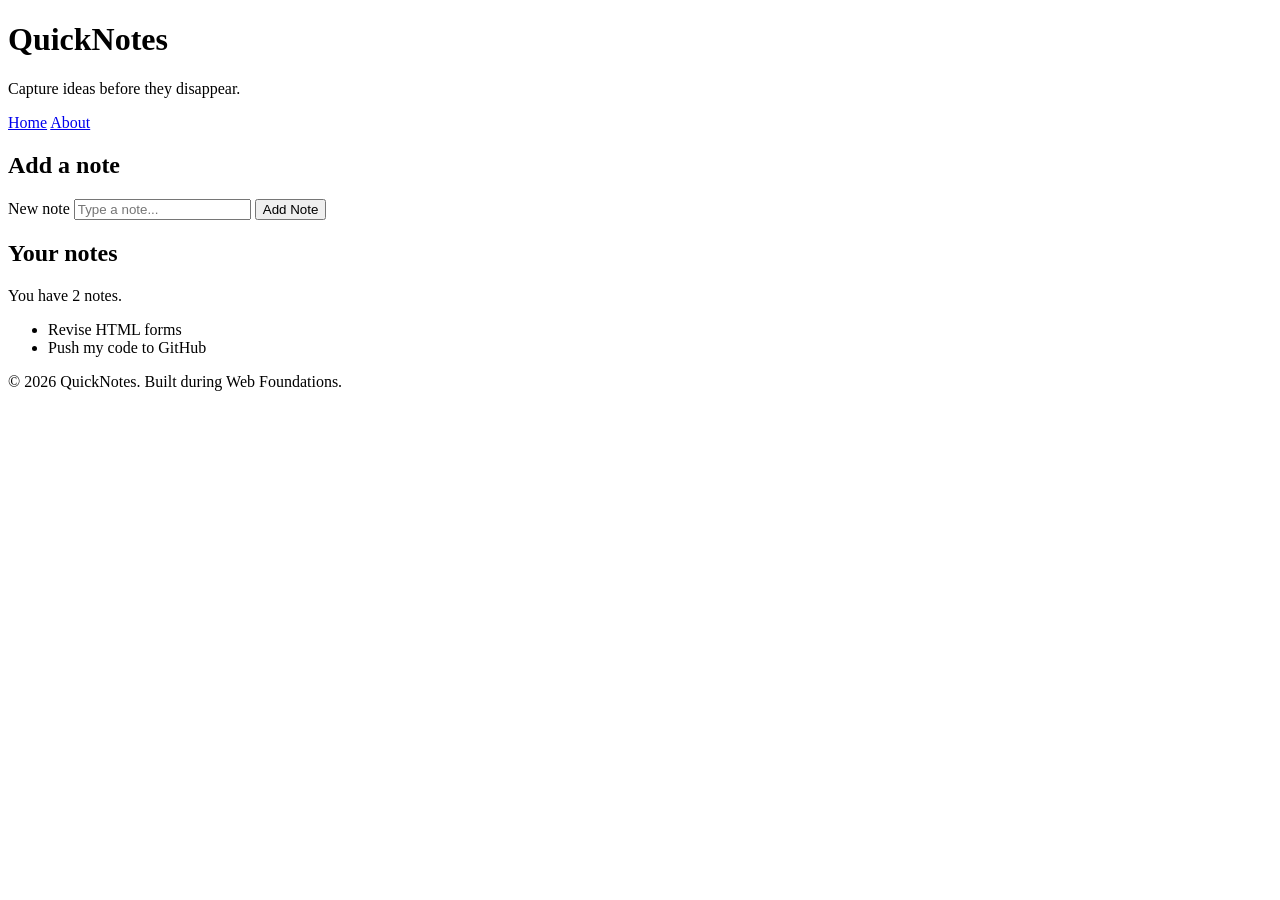
<file: day1/index.html>
<!doctype html>
<html lang="en">
  <head>
    <meta charset="UTF-8" />
    <meta name="viewport" content="width=device-width, initial-scale=1.0" />
    <title>QuickNotes</title>
  </head>
  <body>
    <header>
      <h1>QuickNotes</h1>
      <p>Capture ideas before they disappear.</p>

      <nav>
        <a href="index.html">Home</a>
        <a href="about.html">About</a>
      </nav>
    </header>

    <main>
      <section>
        <h2>Add a note</h2>
        <form id="note-form">
          <label for="note-input">New note</label>
          <input type="text" id="note-input" placeholder="Type a note..." />
          <button type="submit">Add Note</button>
        </form>
      </section>

      <section>
        <h2>Your notes</h2>
        <p id="note-count">You have 2 notes.</p>
        <ul id="notes-list">
          <li>Revise HTML forms</li>
          <li>Push my code to GitHub</li>
        </ul>
      </section>
    </main>

    <footer>
      <p>&copy; 2026 QuickNotes. Built during Web Foundations.</p>
    </footer>
  </body>
</html>
</file>
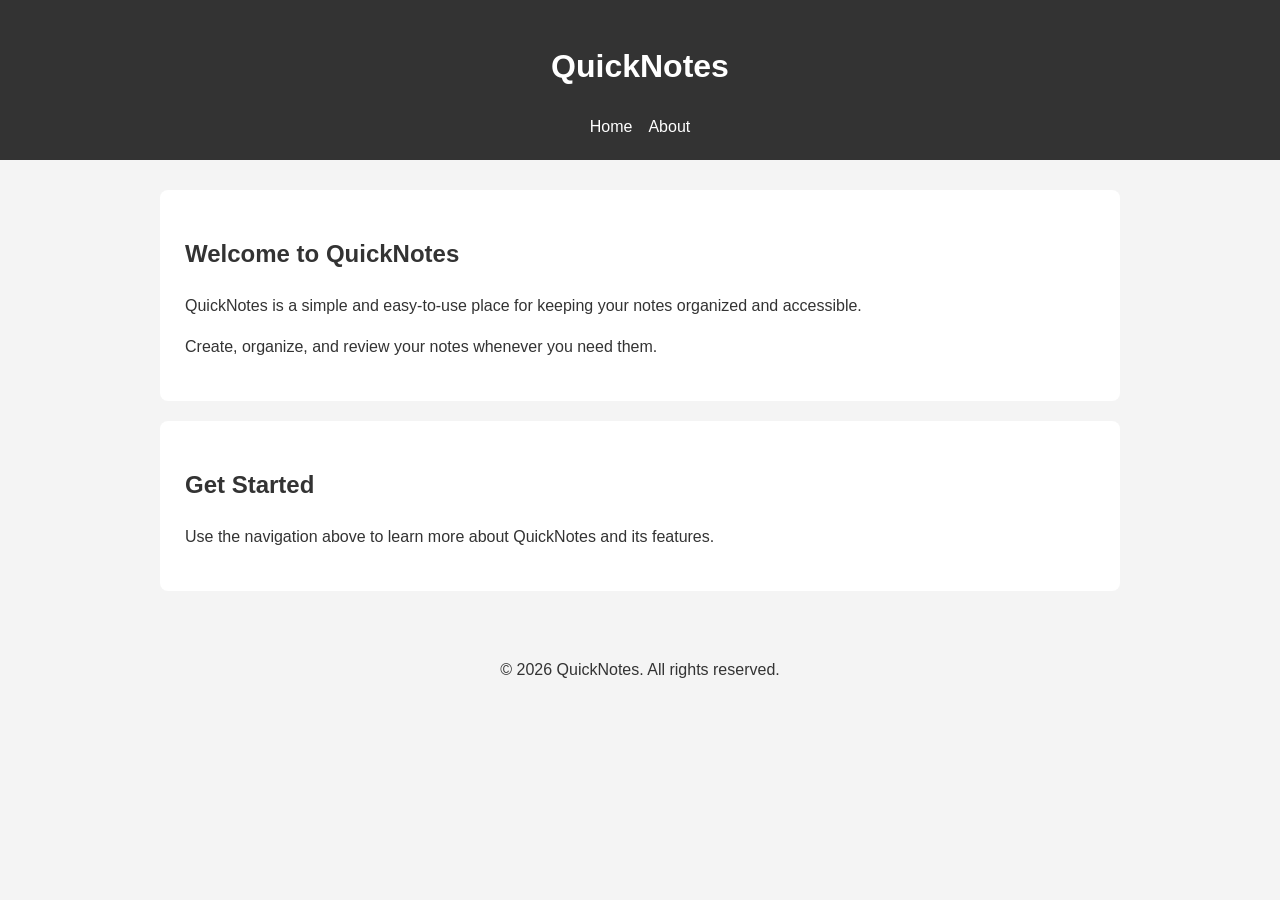
<file: day2/index.html>
<!doctype html>
<html lang="en">
  <head>
    <meta charset="UTF-8" />
    <meta name="viewport" content="width=device-width, initial-scale=1.0" />
    <title>QuickNotes</title>
    <meta
      name="description"
      content="QuickNotes is a simple place to keep and organize your notes."
    />
    <link rel="stylesheet" href="style.css" />
  </head>

  <body>
    <header>
      <h1>QuickNotes</h1>

      <nav>
        <ul>
          <li><a href="index.html">Home</a></li>
          <li><a href="about.html">About</a></li>
        </ul>
      </nav>
    </header>

    <main>
      <section>
        <h2>Welcome to QuickNotes</h2>

        <p>
          QuickNotes is a simple and easy-to-use place for keeping your notes
          organized and accessible.
        </p>

        <p>Create, organize, and review your notes whenever you need them.</p>
      </section>

      <section>
        <h2>Get Started</h2>

        <p>
          Use the navigation above to learn more about QuickNotes and its
          features.
        </p>
      </section>
    </main>

    <footer>
      <p>&copy; 2026 QuickNotes. All rights reserved.</p>
    </footer>
  </body>
</html>
</file>
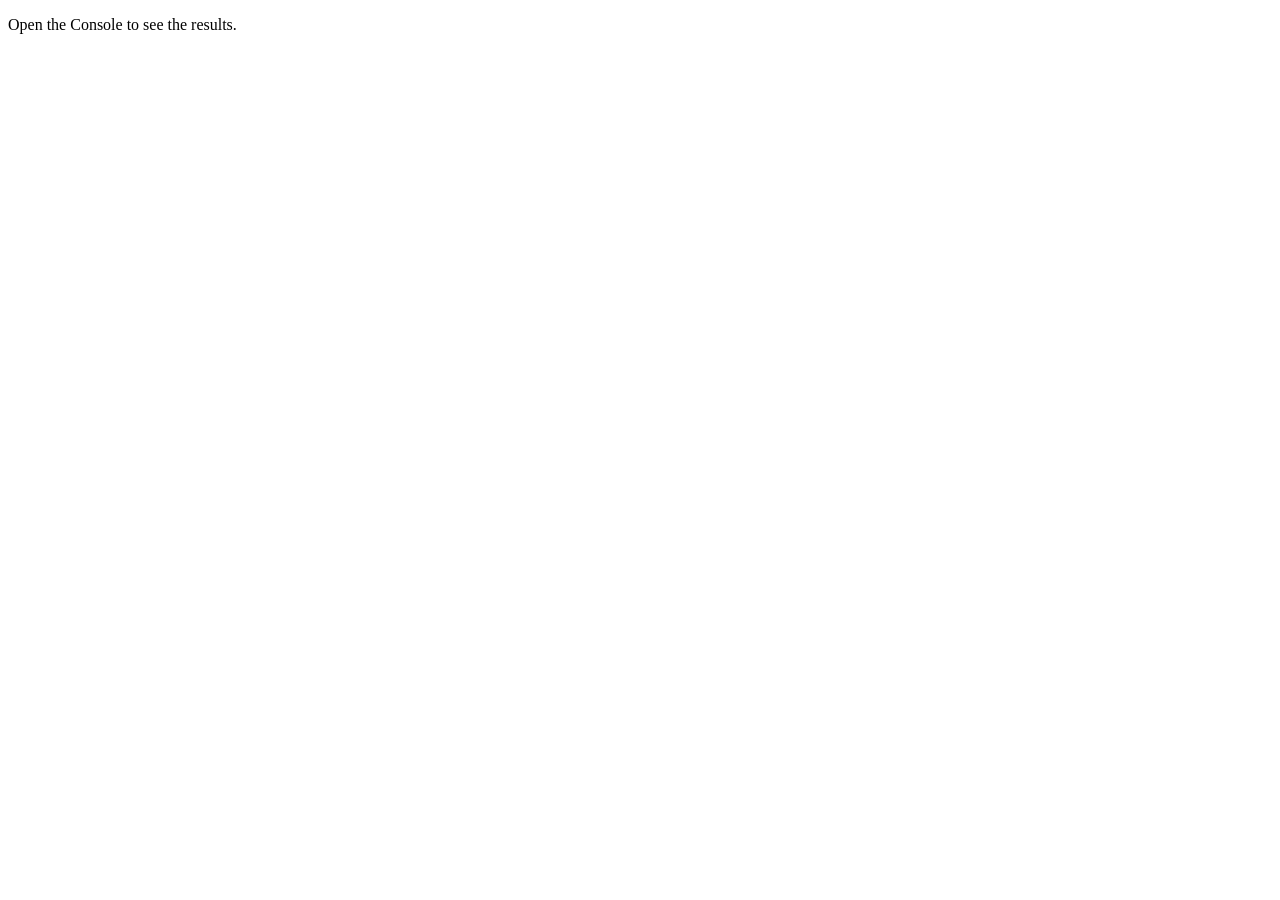
<file: day3/index.html>
<!doctype html>
<html lang="en">
  <head>
    <meta charset="UTF-8" />
    <meta name="viewport" content="width=device-width, initial-scale=1.0" />
    <title>Notes Toolkit</title>
    <script src="script.js" defer></script>
  </head>

  <body>
    <p>Open the Console to see the results.</p>
  </body>
</html>
</file>
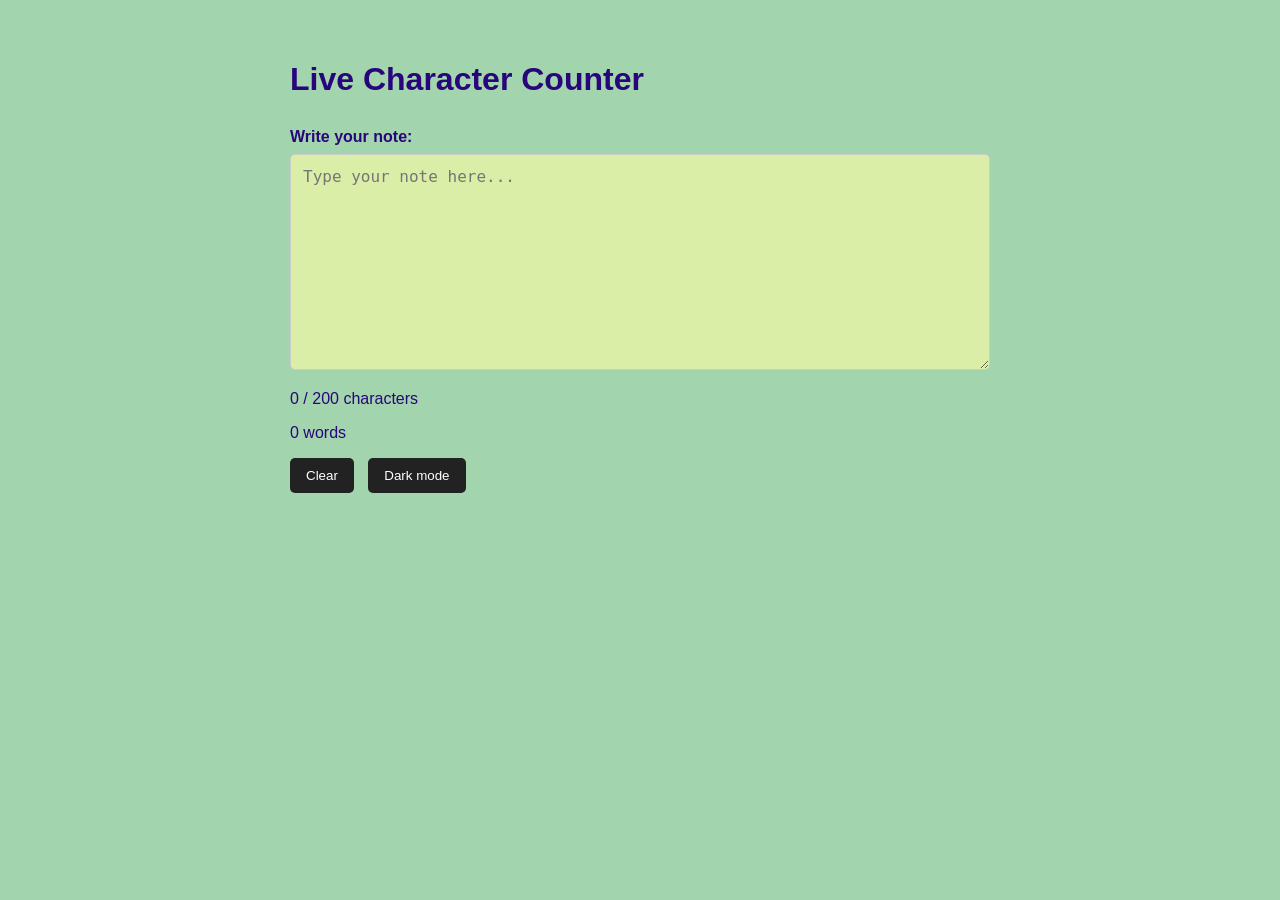
<file: day4/index.html>
<!doctype html>
<html lang="en">
  <head>
    <meta charset="UTF-8" />
    <meta name="viewport" content="width=device-width, initial-scale=1.0" />
    <title>Live Character Counter and Dark Mode</title>
    <link rel="stylesheet" href="style.css" />
    <script src="script.js" defer></script>
  </head>

  <body>
    <main>
      <h1>Live Character Counter</h1>

      <label for="note-text">Write your note:</label>

      <textarea
        id="note-text"
        rows="10"
        maxlength="250"
        placeholder="Type your note here..."
      ></textarea>

      <p id="char-count">0 / 200 characters</p>

      <p id="word-count">0 words</p>

      <button id="clear-btn" type="button">Clear</button>

      <button id="theme-toggle" type="button">Dark mode</button>
    </main>
  </body>
</html>
</file>
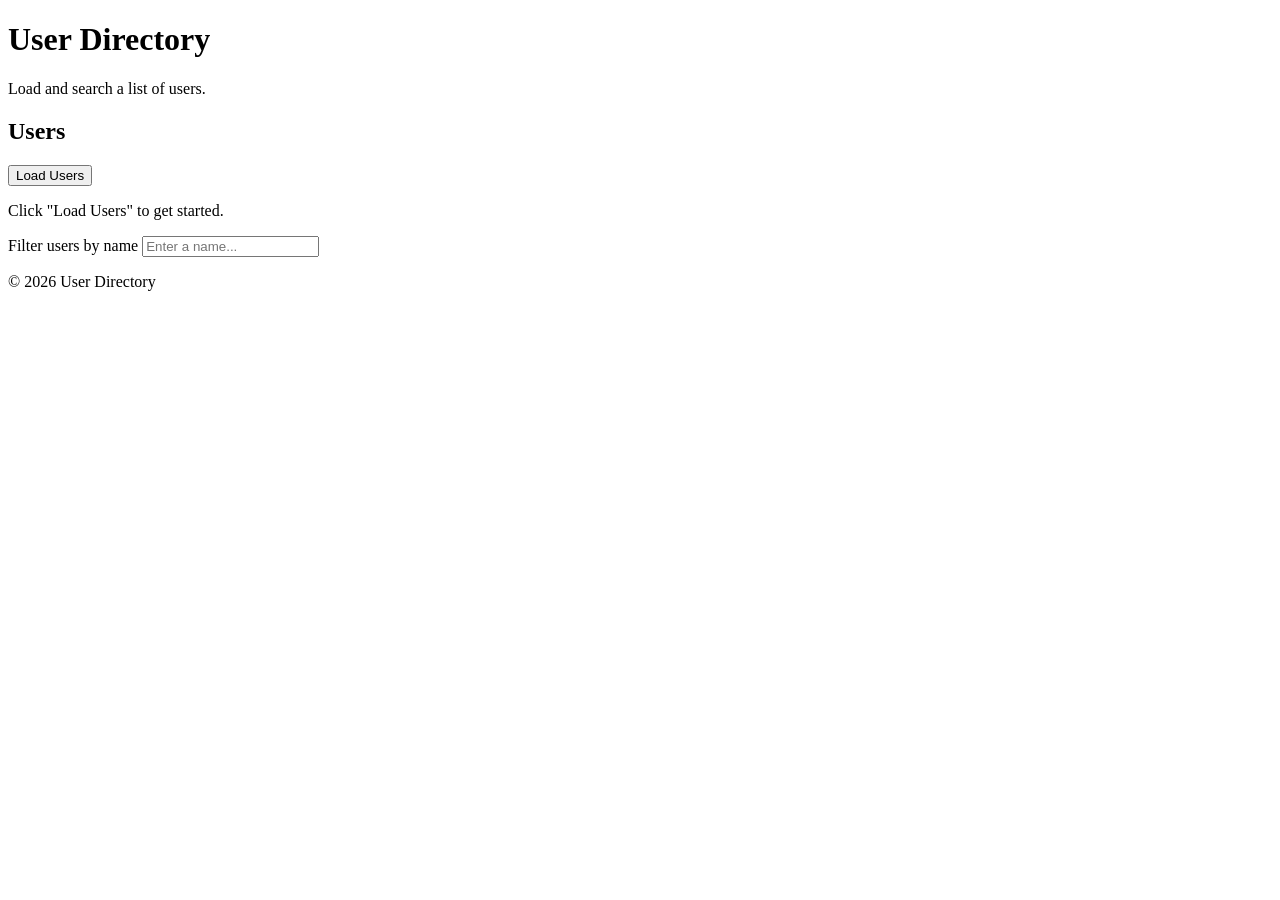
<file: day5/index.html>
<!doctype html>
<html lang="en">
  <head>
    <meta charset="UTF-8" />
    <meta name="viewport" content="width=device-width, initial-scale=1.0" />
    <title>Day 5 - User Directory</title>
    <script src="users.js" defer></script>
  </head>
  <body>
    <header>
      <h1>User Directory</h1>
      <p>Load and search a list of users.</p>
    </header>

    <main>
      <section aria-labelledby="users-heading">
        <h2 id="users-heading">Users</h2>

        <button id="load-users" type="button">Load Users</button>

        <p id="status" role="status" aria-live="polite">
          Click "Load Users" to get started.
        </p>

        <label for="filter-input">Filter users by name</label>
        <input type="text" id="filter-input" placeholder="Enter a name..." />

        <ul id="users-list"></ul>
      </section>
    </main>

    <footer>
      <p>&copy; 2026 User Directory</p>
    </footer>
  </body>
</html>
</file>
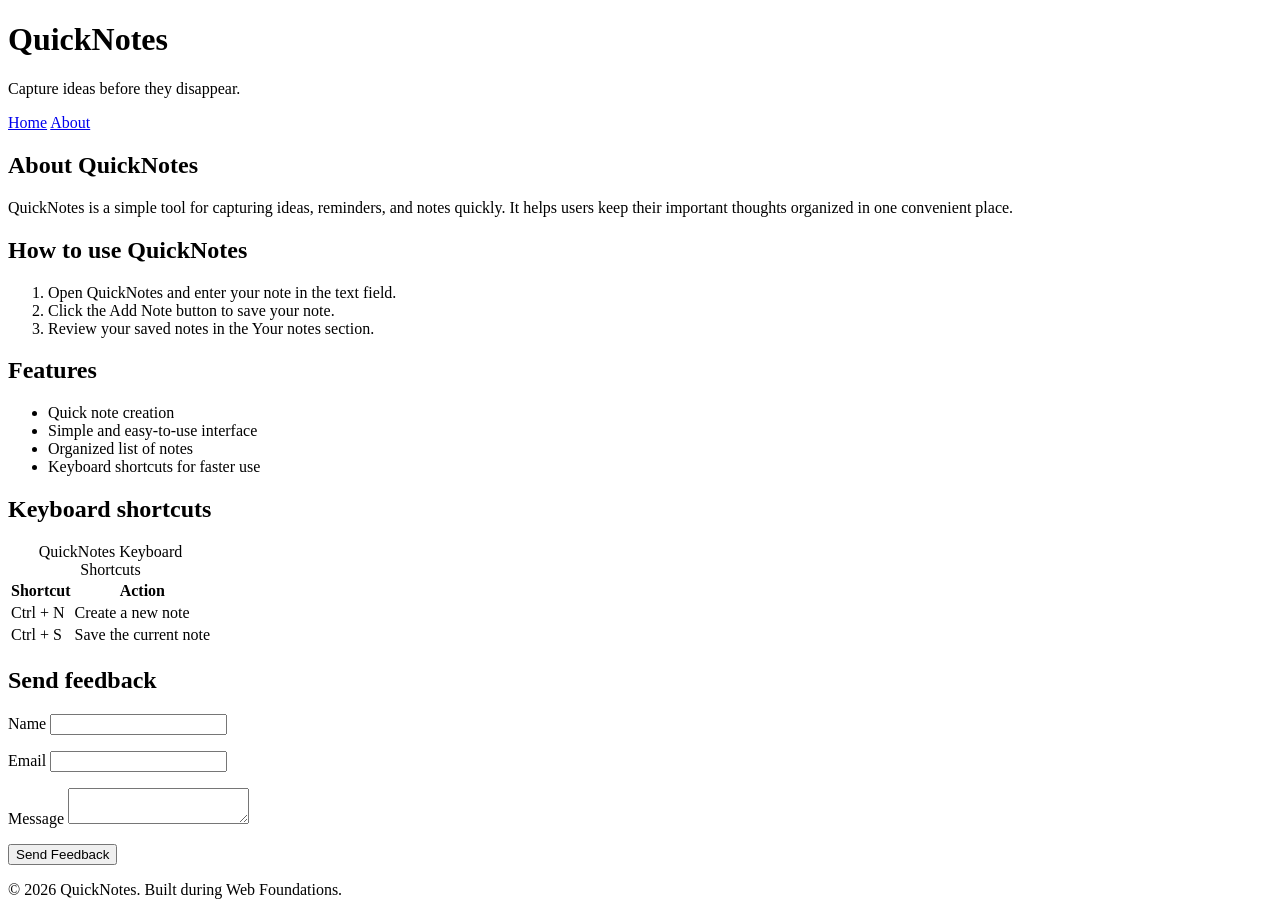
<file: day1/about.html>
<!doctype html>
<html lang="en">
  <head>
    <meta charset="UTF-8" />
    <meta name="viewport" content="width=device-width, initial-scale=1.0" />
    <title>About QuickNotes</title>
  </head>
  <body>
    <header>
      <h1>QuickNotes</h1>
      <p>Capture ideas before they disappear.</p>

      <nav>
        <a href="index.html">Home</a>
        <a href="about.html">About</a>
      </nav>
    </header>

    <main>
      <h2>About QuickNotes</h2>

      <p>
        QuickNotes is a simple tool for capturing ideas, reminders, and notes
        quickly. It helps users keep their important thoughts organized in one
        convenient place.
      </p>

      <section>
        <h2>How to use QuickNotes</h2>
        <ol>
          <li>Open QuickNotes and enter your note in the text field.</li>
          <li>Click the Add Note button to save your note.</li>
          <li>Review your saved notes in the Your notes section.</li>
        </ol>
      </section>

      <section>
        <h2>Features</h2>
        <ul>
          <li>Quick note creation</li>
          <li>Simple and easy-to-use interface</li>
          <li>Organized list of notes</li>
          <li>Keyboard shortcuts for faster use</li>
        </ul>
      </section>

      <section>
        <h2>Keyboard shortcuts</h2>

        <table>
          <caption>
            QuickNotes Keyboard Shortcuts
          </caption>
          <thead>
            <tr>
              <th>Shortcut</th>
              <th>Action</th>
            </tr>
          </thead>
          <tbody>
            <tr>
              <td>Ctrl + N</td>
              <td>Create a new note</td>
            </tr>
            <tr>
              <td>Ctrl + S</td>
              <td>Save the current note</td>
            </tr>
          </tbody>
        </table>
      </section>

      <section>
        <h2>Send feedback</h2>

        <form>
          <p>
            <label for="name">Name</label>
            <input type="text" id="name" name="name" required />
          </p>

          <p>
            <label for="email">Email</label>
            <input type="email" id="email" name="email" required />
          </p>

          <p>
            <label for="message">Message</label>
            <textarea id="message" name="message" required></textarea>
          </p>

          <button type="submit">Send Feedback</button>
        </form>
      </section>
    </main>

    <footer>
      <p>&copy; 2026 QuickNotes. Built during Web Foundations.</p>
    </footer>
  </body>
</html>
</file>
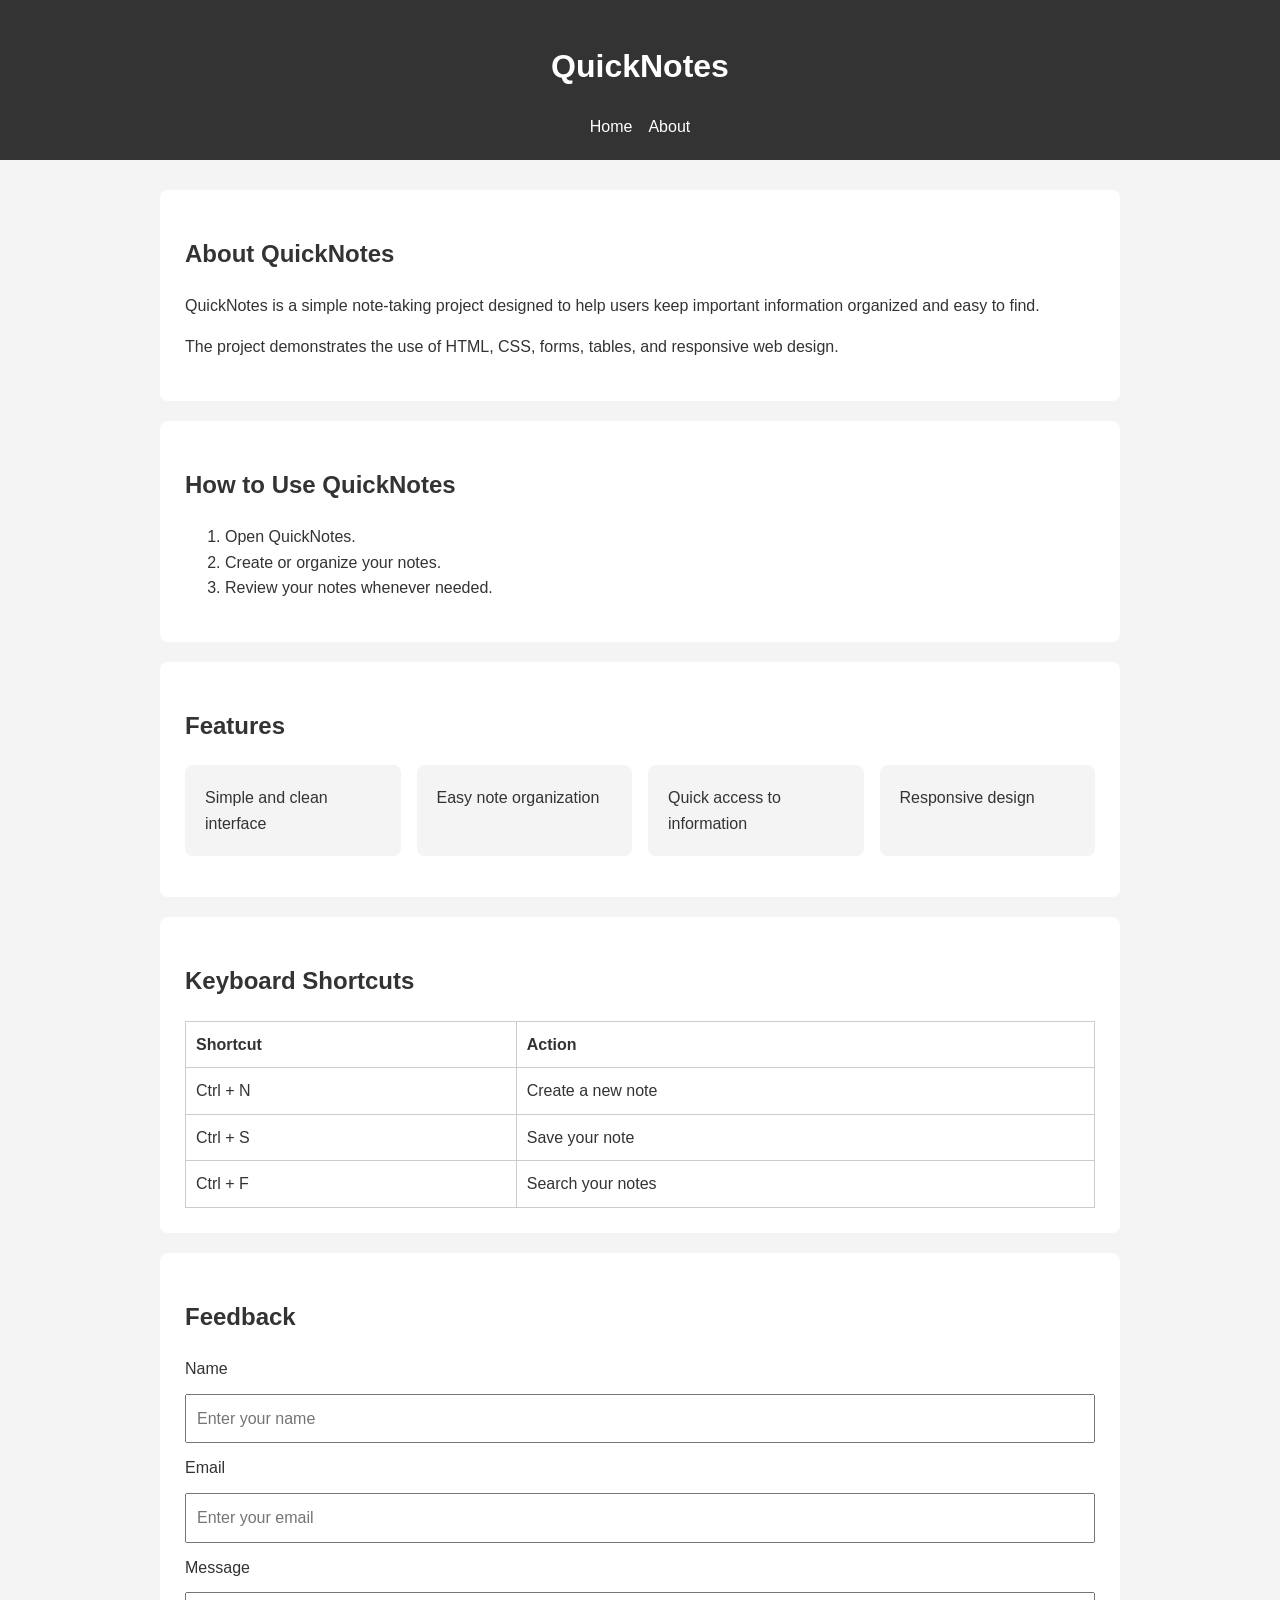
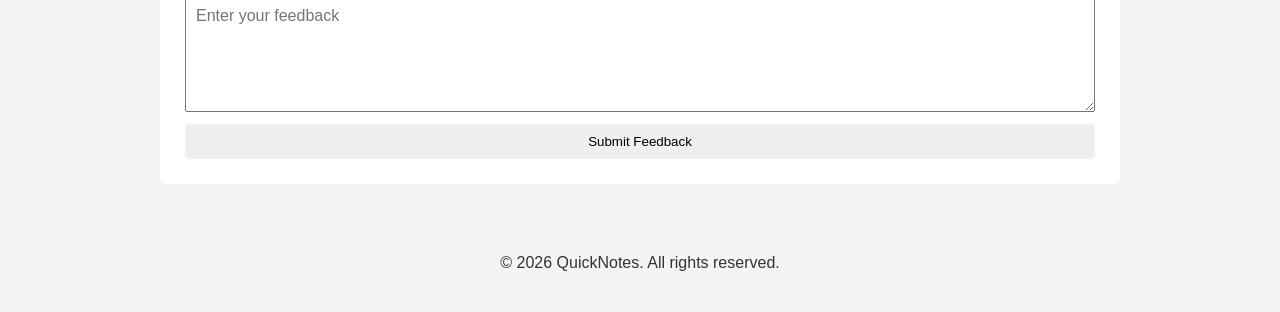
<file: day2/about.html>
<!doctype html>
<html lang="en">
  <head>
    <meta charset="UTF-8" />
    <meta name="viewport" content="width=device-width, initial-scale=1.0" />
    <title>About QuickNotes</title>
    <meta
      name="description"
      content="Learn more about QuickNotes and its features."
    />
    <link rel="stylesheet" href="style.css" />
  </head>

  <body>
    <header>
      <h1>QuickNotes</h1>

      <nav>
        <ul>
          <li><a href="index.html">Home</a></li>
          <li><a href="about.html">About</a></li>
        </ul>
      </nav>
    </header>

    <main>
      <section>
        <h2>About QuickNotes</h2>

        <p>
          QuickNotes is a simple note-taking project designed to help users keep
          important information organized and easy to find.
        </p>

        <p>
          The project demonstrates the use of HTML, CSS, forms, tables, and
          responsive web design.
        </p>
      </section>

      <section>
        <h2>How to Use QuickNotes</h2>

        <ol>
          <li>Open QuickNotes.</li>
          <li>Create or organize your notes.</li>
          <li>Review your notes whenever needed.</li>
        </ol>
      </section>

      <section>
        <h2>Features</h2>

        <ul class="features">
          <li>Simple and clean interface</li>
          <li>Easy note organization</li>
          <li>Quick access to information</li>
          <li>Responsive design</li>
        </ul>
      </section>

      <section>
        <h2>Keyboard Shortcuts</h2>

        <table>
          <thead>
            <tr>
              <th>Shortcut</th>
              <th>Action</th>
            </tr>
          </thead>

          <tbody>
            <tr>
              <td>Ctrl + N</td>
              <td>Create a new note</td>
            </tr>

            <tr>
              <td>Ctrl + S</td>
              <td>Save your note</td>
            </tr>

            <tr>
              <td>Ctrl + F</td>
              <td>Search your notes</td>
            </tr>
          </tbody>
        </table>
      </section>

      <section>
        <h2>Feedback</h2>

        <form>
          <label for="name">Name</label>
          <input
            type="text"
            id="name"
            name="name"
            placeholder="Enter your name"
          />

          <label for="email">Email</label>
          <input
            type="email"
            id="email"
            name="email"
            placeholder="Enter your email"
          />

          <label for="message">Message</label>
          <textarea
            id="message"
            name="message"
            placeholder="Enter your feedback"
          ></textarea>

          <button type="submit">Submit Feedback</button>
        </form>
      </section>
    </main>

    <footer>
      <p>&copy; 2026 QuickNotes. All rights reserved.</p>
    </footer>
  </body>
</html>
</file>
<file: day2/style.css>
/* Reset */
* {
  box-sizing: border-box;
}

/* Base styles */
body {
  margin: 0;
  font-family: Arial, sans-serif;
  background-color: #f4f4f4;
  color: #333;
  line-height: 1.6;
}

/* Header */
header {
  background-color: #333;
  color: white;
  text-align: center;
  padding: 20px;
}

/* Navigation */
nav ul {
  display: flex;
  justify-content: center;
  gap: 16px;
  list-style: none;
  padding: 0;
  margin: 0;
}

nav a {
  color: white;
  text-decoration: none;
  transition: 0.3s ease;
}

nav a:hover {
  text-decoration: underline;
  opacity: 0.8;
}

/* Main content */
main {
  max-width: 1000px;
  margin: 30px auto;
  padding: 0 20px;
}

/* Section cards */
section {
  background-color: white;
  padding: 25px;
  margin-bottom: 20px;
  border-radius: 8px;
}

/* Features grid */
.features {
  display: grid;
  grid-template-columns: repeat(auto-fit, minmax(180px, 1fr));
  gap: 16px;
  padding: 0;
  list-style: none;
}

.features li {
  background-color: #f4f4f4;
  padding: 20px;
  border-radius: 8px;
}

/* Shortcuts table */
table {
  width: 100%;
  border-collapse: collapse;
}

th,
td {
  border: 1px solid #ccc;
  padding: 10px;
  text-align: left;
}

/* Feedback form */
form {
  display: flex;
  flex-direction: column;
  gap: 12px;
}

form input,
form textarea {
  width: 100%;
  padding: 10px;
  font: inherit;
}

form textarea {
  min-height: 120px;
  resize: vertical;
}

/* Buttons */
button {
  padding: 10px 16px;
  border: none;
  border-radius: 5px;
  cursor: pointer;
  transition: 0.3s ease;
}

button:hover {
  opacity: 0.8;
}

/* Footer */
footer {
  text-align: center;
  padding: 20px;
}

/* Mobile styles */
@media (max-width: 600px) {
  header {
    padding: 12px;
  }

  header h1 {
    font-size: 24px;
  }

  nav ul {
    gap: 10px;
  }

  main {
    padding: 0 10px;
  }
}
</file>
<file: day4/style.css>
:root {
  --bg-color: #a2d4ae;
  --text-color: #28057a;
  --input-bg: #dbeea8;
  --input-border: #cccccc;
  --button-bg: #222222;
  --button-text: #ffffff;
  --warning-color: orange;
  --over-color: red;
}

body {
  background-color: var(--bg-color);
  color: var(--text-color);
  font-family: Arial, sans-serif;
  margin: 0;
  padding: 40px;
}

main {
  max-width: 700px;
  margin: 0 auto;
}

h1 {
  margin-bottom: 30px;
}

label {
  display: block;
  margin-bottom: 8px;
  font-weight: bold;
}

textarea {
  width: 100%;
  box-sizing: border-box;
  padding: 12px;
  background-color: var(--input-bg);
  color: var(--text-color);
  border: 1px solid var(--input-border);
  border-radius: 5px;
  font-size: 16px;
  resize: vertical;
}

button {
  background-color: var(--button-bg);
  color: var(--button-text);
  border: none;
  padding: 10px 16px;
  margin-right: 10px;
  border-radius: 5px;
  cursor: pointer;
}

button:hover {
  opacity: 0.8;
}

.warning {
  color: var(--warning-color);
}

.over {
  color: var(--over-color);
  font-weight: bold;
}

body.dark {
  --bg-color: #1e1e1e;
  --text-color: #f5f5f5;
  --input-bg: #2d2d2d;
  --input-border: #555555;
  --button-bg: #f5f5f5;
  --button-text: #222222;
  --warning-color: orange;
  --over-color: red;
}
</file>
